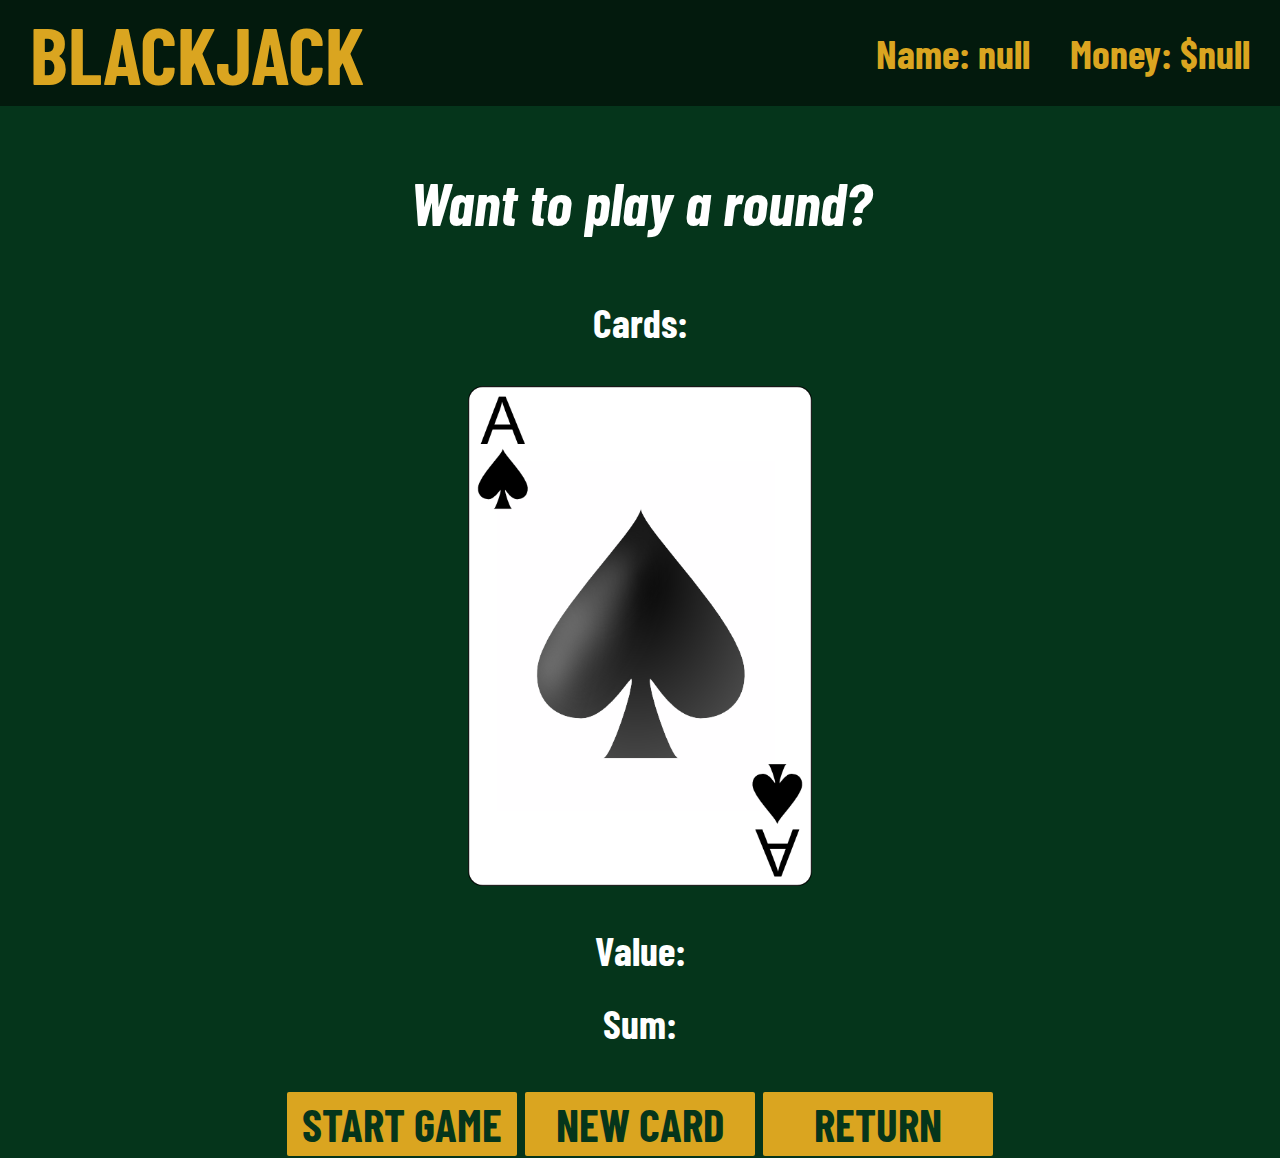
<file: index.html>
<html>
    <head>
        <link rel="stylesheet" href="index.css">
        <link rel="preconnect" href="https://fonts.googleapis.com">
        <link rel="preconnect" href="https://fonts.gstatic.com" crossorigin>
        <link href="https://fonts.googleapis.com/css2?family=Barlow+Condensed:wght@200;400;500&display=swap" rel="stylesheet">
    </head>
    <body>
        <header>
            <h1>BLACKJACK</h1>
            <div>
                <p id="player-el"></p>
            </div>
        </header>
        <p id="message-el">Want to play a round?</p>
        <p id="cards-el">Cards:</p>
        <div id="cards-img">
            <img src="cards/ace_of_spades2.png">
        </div>
        <p id="value-el">Value:</p>
        <p id="sum-el">Sum:</p>
        <button onclick="startGame()">START GAME</button>
        <button onclick="newCard()">NEW CARD</button>
        <button id="return-btn" onclick="window.location='welcome-page.html'">RETURN</button>
        <script src="index.js"></script>
    </body>


</html>
</file>
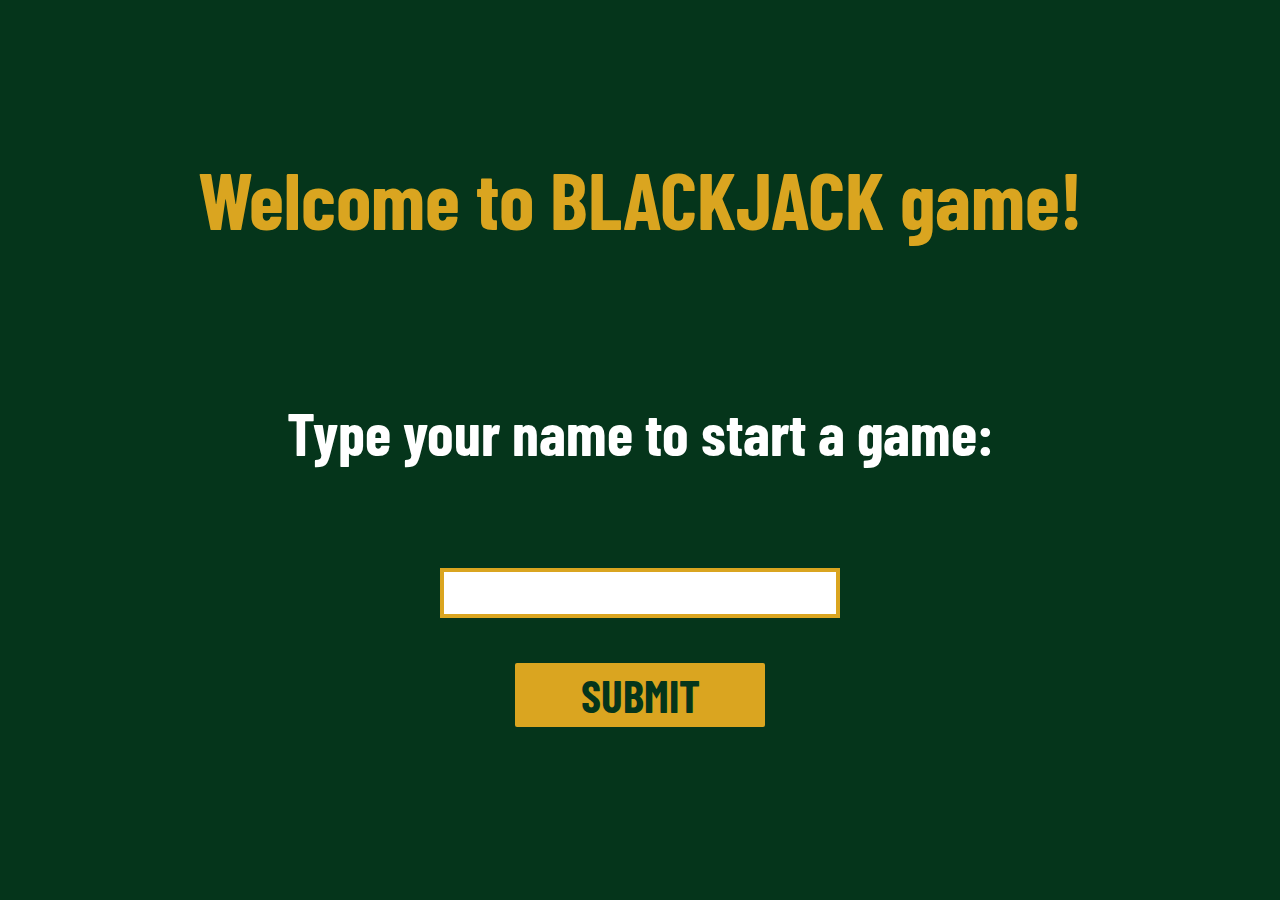
<file: welcome-page.html>
<html>
    <head>
        <link rel="stylesheet" href="welcome-page.css">
        <link rel="preconnect" href="https://fonts.googleapis.com">
        <link rel="preconnect" href="https://fonts.gstatic.com" crossorigin>
        <link href="https://fonts.googleapis.com/css2?family=Barlow+Condensed:wght@200;400;500&display=swap" rel="stylesheet">
    </head>
    <body>
        <header>
            <h1>Welcome to BLACKJACK game!</h1>
        </header>
        <h2>Type your name to start a game:</h2>
        <form> <input type="text" id="player-name"> </form>
        <button type="submit" id="submit-btn" onclick="window.location='index.html'">SUBMIT</button>
        <script src="welcome-page.js"></script>
    </body>


</html>
</file>
<file: index.css>
body {
    font-family: 'Barlow Condensed', sans-serif;
    background-color: #05351b;
    background-size: cover;
    font-weight: bold;
    color: white;
    text-align: center;
    font-size: 40px;
    margin: 0px;
}

header {
    display: flex;
    align-items: center;
    justify-content: space-between;
    padding: 5px 30px 5px 30px;
    background-color: #031a0d;
}

h1 {
    color: goldenrod;
    margin: 0px;
}

h2 {
    color: white;
}

p {
    margin: 0px 0px 25px 0px
}

p#player-el {
    color: goldenrod;
    margin-bottom: 0px;
}

#cards-el {
    margin-bottom: 40px;
}

img {
    max-width:100%;
    max-height:100%;
}

div#cards-img {
    height: 500px;
    margin-bottom: 40px;
}

#message-el {
    font-style: italic;
    margin-top: 60px;
    margin-bottom: 60px;
    font-size: 60px;
}

button {
    font-family: 'Barlow Condensed', sans-serif;
    font-size: 45px;
    color: #05351b;
    width: 230px;
    background: goldenrod;
    padding-top: 5px;
    padding-bottom: 5px;
    font-weight: bold;
    border: none;
    border-radius: 2px;
    margin-bottom: 2px;
    margin-top: 20px;

}
</file>
<file: welcome-page.css>
body {
    font-family: 'Barlow Condensed', sans-serif;
    background-color: #05351b;
    background-size: cover;
    font-weight: bold;
    color: white;
    text-align: center;
    font-size: 40px;
    margin: 0px;
}

h1 {
    color: goldenrod;
    margin: 150px 0px 0px 0px;
}

h2 {
    color: white;
    margin-top: 150px;
    margin-bottom: 100px;
}

#player-name {
    width: 400px;
    height: 50px;
    font-size: 40px;
    border-color: goldenrod;
    border-width: 4px;
    border-style: solid;
    text-align: center;
    font-family: 'Barlow Condensed', sans-serif;
}


button {
    font-family: 'Barlow Condensed', sans-serif;
    font-size: 45px;
    color: #05351b;
    width: 250px;
    background: goldenrod;
    padding-top: 5px;
    padding-bottom: 5px;
    font-weight: bold;
    border: none;
    border-radius: 2px;
    margin-bottom: 2px;
    margin-top: 5px;

}
</file>
